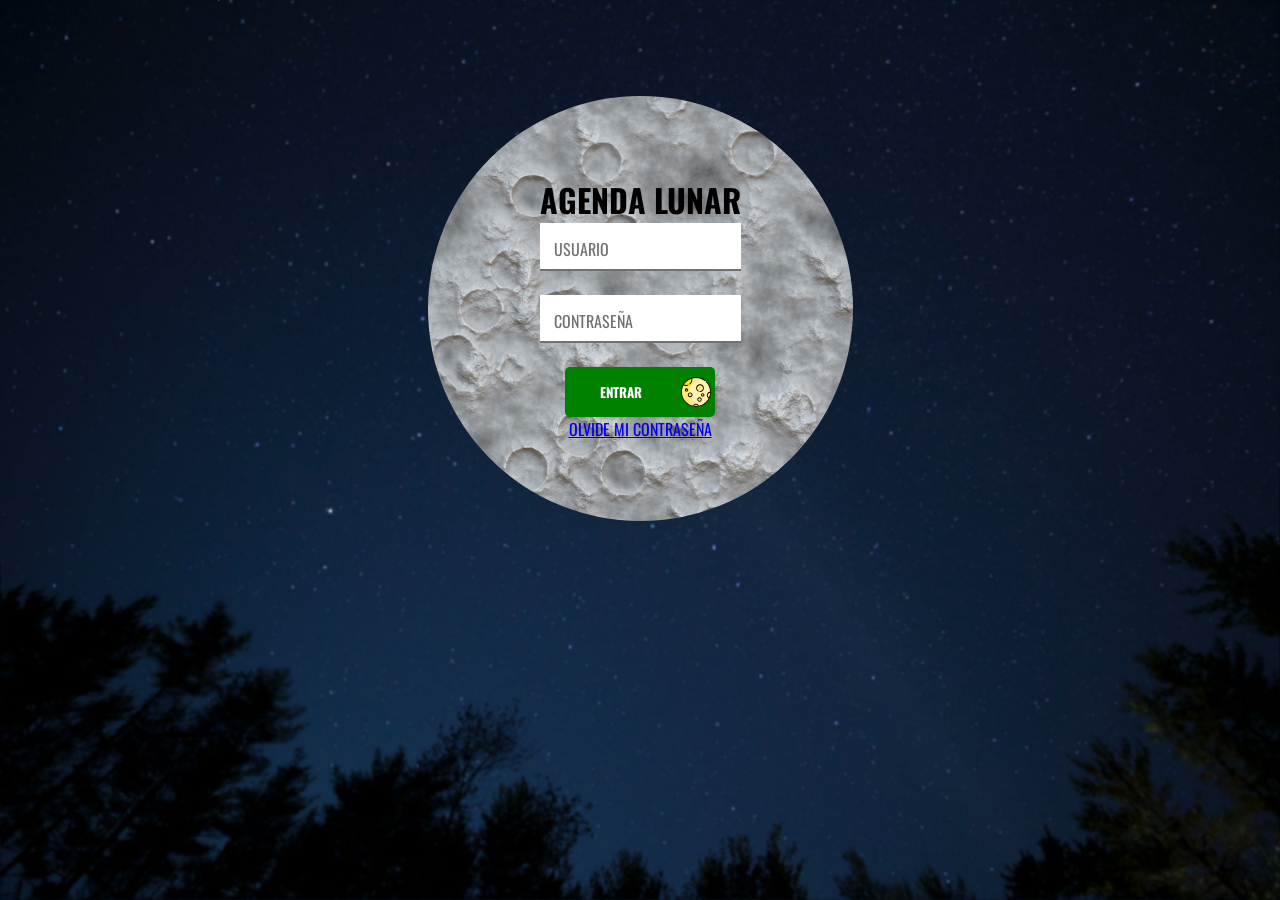
<file: vistas/login.html>
<!DOCTYPE html>
<html lang="en">
<head>
    <meta charset="UTF-8">
    <meta http-equiv="X-UA-Compatible" content="IE=edge">
    <meta name="viewport" content="width=device-width, initial-scale=1.0">
    <title>Login</title>
    <link rel="stylesheet" href="../css/login.css">
    <link rel="stylesheet" href="../css/input.css">
</head>
<body>
    <div id="fondo"></div>
    <div class="contenedor">
        <h1>AGENDA LUNAR</h1>
        <div class="omrs-input-group">
            <label class="omrs-input-underlined">
              <input type="text" id="usuario" name="usuario" required>
              <span class="omrs-input-label">USUARIO</span>
            </label>
        </div>
        <div class="omrs-input-group">
            <label class="omrs-input-underlined">
              <input type="password" id="password" name="password" required>
              <span class="omrs-input-label">CONTRASEÑA</span>
            </label>
        </div>
        <button class="noselect"><span class='text'>ENTRAR</span><span class="icon"><img src="../img/moon.svg" alt="luna" width="30em"></span></button>
        <a href="#">OLVIDE MI CONTRASEÑA</a>
    </div>
</body>
</html>
</file>
<file: css/login.css>
@import url('https://fonts.googleapis.com/css2?family=Oswald:wght@200;300;400;500;600;700&display=swap');

* {
    margin: 0;
    padding: 0;
    box-sizing: border-box;
    font-family: 'Oswald', sans-serif;
}

body{
    background-image: url(../img/fondo2.jpg);
    width: 100%;
    height: 100%;
    position: absolute;
    z-index: -1;
    background-size: cover;
}
#fondo{
    background-image: url(../img/fondo2.jpg);
    width: 100%;
    height: 100%;
    position: absolute;
    z-index: -1;
    background-size: cover;
    filter: blur(1px);
}

.contenedor{
    margin: auto;
    /*background-color: rgb(255, 205, 205);*/
    border-radius: 50%;
    margin-top: 6em;
    width: fit-content;
    display: flex;
    flex-direction: column;
    align-items: center;
    justify-content: center;
    background-image: url(../img/crateres.jpg);
    background-size: cover;
    padding: 5rem 7rem;
}

.contenedor input{
    width: 100%;
}

.noselect {
    -webkit-touch-callout: none;
      -webkit-user-select: none;
       -khtml-user-select: none;
         -moz-user-select: none;
          -ms-user-select: none;
              user-select: none;
          -webkit-tap-highlight-color: transparent;
  }
  
  button {
      width: 150px;
      height: 50px;
      cursor: pointer;
      display: flex;
      align-items: center;
      background: red;
      border: none;
      border-radius: 5px;
      box-shadow: 1px 1px 3px rgba(0,0,0,0.15);
      background: green;
  }
  
  button, button span {
      transition: 200ms;
  }
  
  button .text {
      transform: translateX(35px);
      color: white;
      font-weight: bold;
  }
  
  button .icon {
      position: absolute;
      border-left: 1px solid #c41b1b;
      transform: translateX(110px);
      height: 40px;
      width: 40px;
      display: flex;
      align-items: center;
      justify-content: center;
  }
  
  button svg {
      width: 15px;
      fill: #eee;
  }
  
  button:hover {
      background: #ff3636;
  }
  
  button:hover .text {
      color: transparent;
  }
  
  button:hover .icon {
      width: 150px;
      border-left: none;
      transform: translateX(0);
  }
  
  button:focus {
      outline: none;
  }
</file>
<file: css/input.css>
:root {
	--omrs-color-ink-lowest-contrast: rgba(47, 60, 85, 0.18);
	--omrs-color-ink-low-contrast: rgba(60, 60, 67, 0.3);
	--omrs-color-ink-medium-contrast: rgba(19, 19, 21, 0.6);
	--omrs-color-interaction: #1e4bd1;
	--omrs-color-interaction-minus-two: rgba(73, 133, 224, 0.12);
	--omrs-color-danger: #b50706;
	--omrs-color-bg-low-contrast: #eff1f2;
	--omrs-color-ink-high-contrast: #121212;
	--omrs-color-bg-high-contrast: #ffffff;
	
}
/** END: Non Openmrs CSS **/
div.omrs-input-group {
  margin-bottom: 1.5rem;
  position: relative;
  width: 100%;
}

/* Input*/
.omrs-input-underlined > input,
.omrs-input-filled > input {
	border: none;
	border-bottom: 0.125rem solid var(--omrs-color-ink-medium-contrast);
	width: 100%;
	font-size: 1.0625rem;
	padding-left: 0.875rem;
	line-height: 147.6%;
	padding-top: 0.825rem;
	padding-bottom: 0.5rem;
}

.omrs-input-underlined > input:focus,
.omrs-input-filled > input:focus {
	outline: none;
}

.omrs-input-underlined > .omrs-input-label,
.omrs-input-filled > .omrs-input-label {
	position: absolute;
	top: 0.9375rem;
	left: 0.875rem;
	line-height: 147.6%;
	color: var(--omrs-color-ink-medium-contrast);
	transition: top .2s;
}

.omrs-input-underlined > svg,
.omrs-input-filled > svg {
	position: absolute;
	top: 0.9375rem;
	right: 0.875rem;
	fill: var(--omrs-color-ink-medium-contrast);
}

.omrs-input-underlined > .omrs-input-helper,
.omrs-input-filled > .omrs-input-helper {
	font-size: 0.9375rem;
	color: var(--omrs-color-ink-medium-contrast);
	letter-spacing: 0.0275rem;
	margin: 0.125rem 0.875rem;
}

.omrs-input-underlined > input:hover,
.omrs-input-filled > input:hover {
	background: var(--omrs-color-interaction-minus-two);
	border-color: var(--omrs-color-ink-high-contrast);
}

.omrs-input-underlined > input:focus + .omrs-input-label,
.omrs-input-underlined > input:valid + .omrs-input-label,
.omrs-input-filled > input:focus + .omrs-input-label,
.omrs-input-filled > input:valid + .omrs-input-label {
	top: 0;
	font-size: 0.9375rem;
	margin-bottom: 32px;;
}

.omrs-input-underlined:not(.omrs-input-danger) > input:focus + .omrs-input-label,
.omrs-input-filled:not(.omrs-input-danger) > input:focus + .omrs-input-label {
	color: var(--omrs-color-interaction);
}

.omrs-input-underlined:not(.omrs-input-danger) > input:focus,
.omrs-input-filled:not(.omrs-input-danger) > input:focus {
	border-color: var(--omrs-color-interaction);
}

.omrs-input-underlined:not(.omrs-input-danger) > input:focus ~ svg,
.omrs-input-filled:not(.omrs-input-danger) > input:focus ~ svg {
	fill: var(--omrs-color-ink-high-contrast);
}

/** DISABLED **/

.omrs-input-underlined > input:disabled {
	background: var(--omrs-color-bg-low-contrast);
	cursor: not-allowed;
}

.omrs-input-underlined > input:disabled + .omrs-input-label,
.omrs-input-underlined > input:disabled ~ .omrs-input-helper{
	color: var(--omrs-color-ink-low-contrast);
}

.omrs-input-underlined > input:disabled ~ svg {
	fill: var(--omrs-color-ink-low-contrast);
}


/** DANGER **/

.omrs-input-underlined.omrs-input-danger > .omrs-input-label, .omrs-input-underlined.omrs-input-danger > .omrs-input-helper,
.omrs-input-filled.omrs-input-danger > .omrs-input-label, .omrs-input-filled.omrs-input-danger > .omrs-input-helper{
	color: var(--omrs-color-danger);
}

.omrs-input-danger > svg {
	fill: var(--omrs-color-danger);
}

.omrs-input-danger > input {
	border-color: var(--omrs-color-danger);
}

.omrs-input-underlined > input {
	background: var(--omrs-color-bg-high-contrast);
}
.omrs-input-filled > input {
	background: var(--omrs-color-bg-low-contrast);
}
</file>
